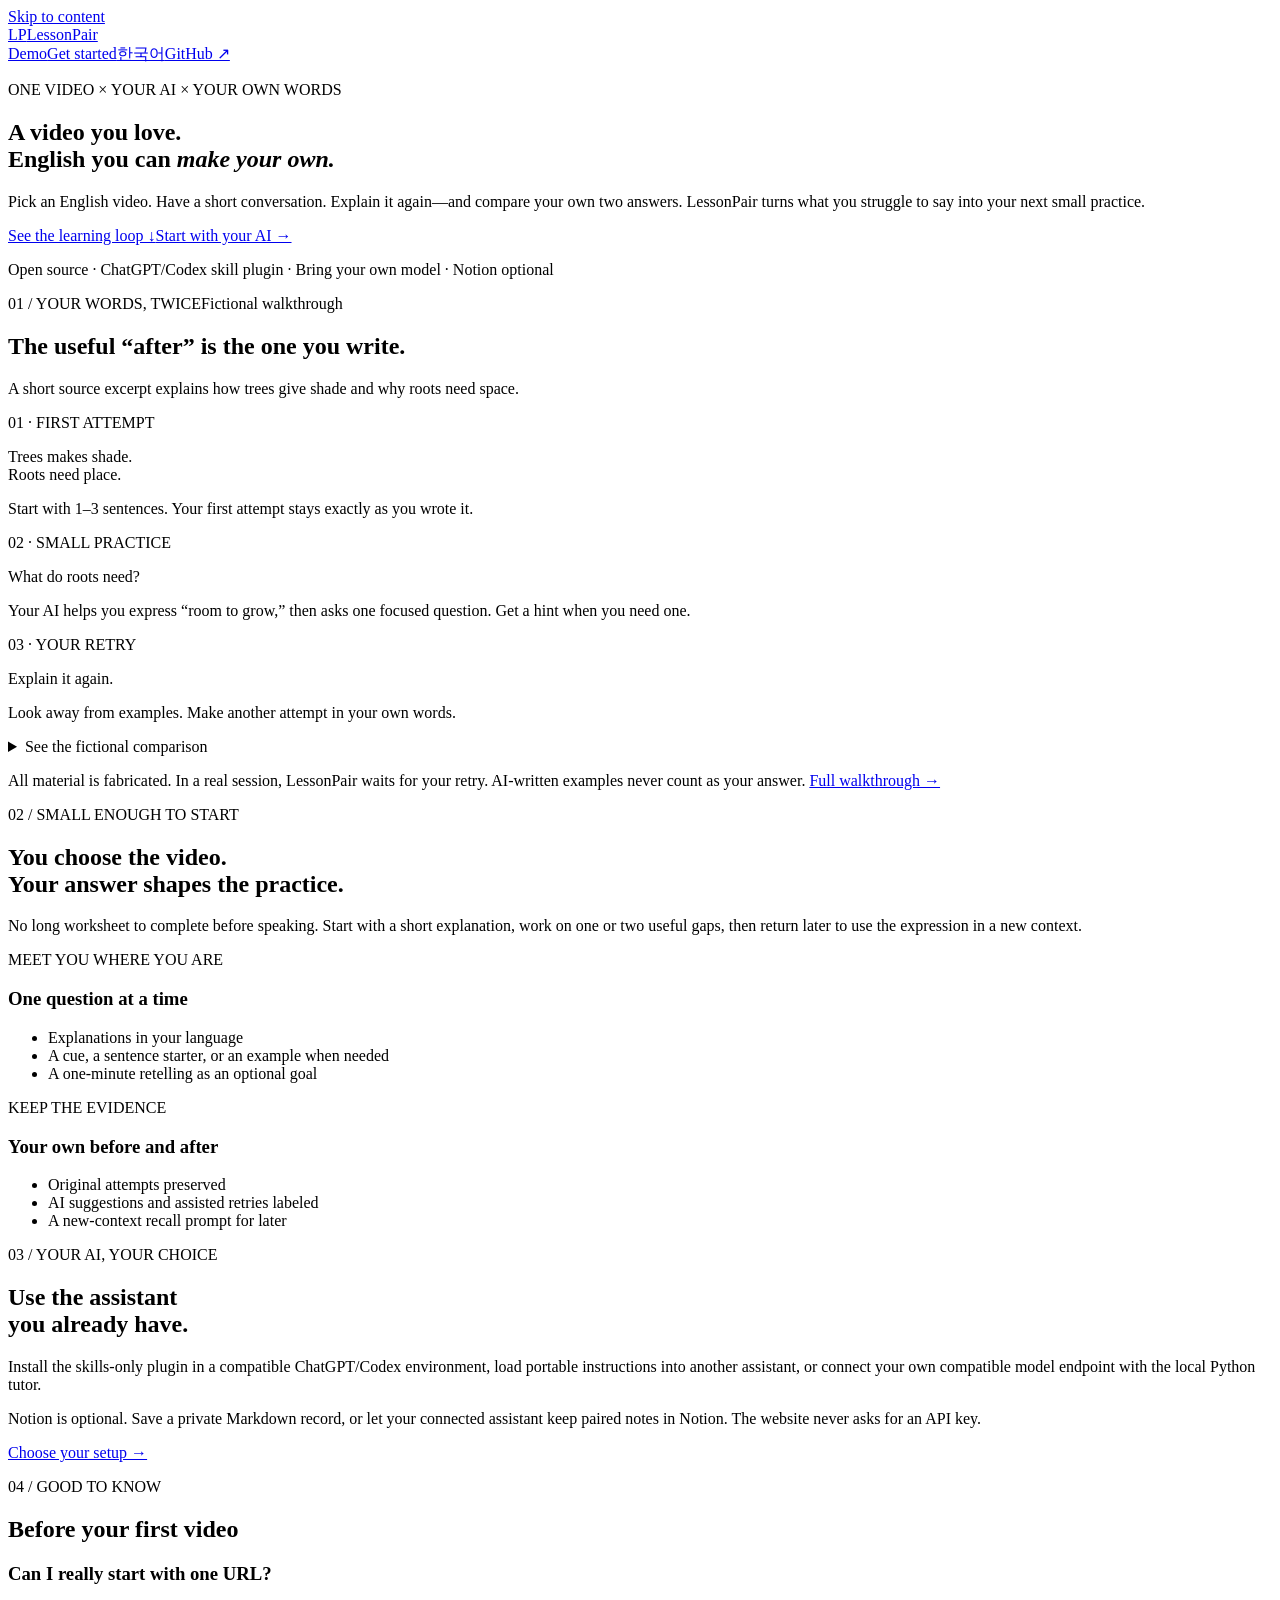
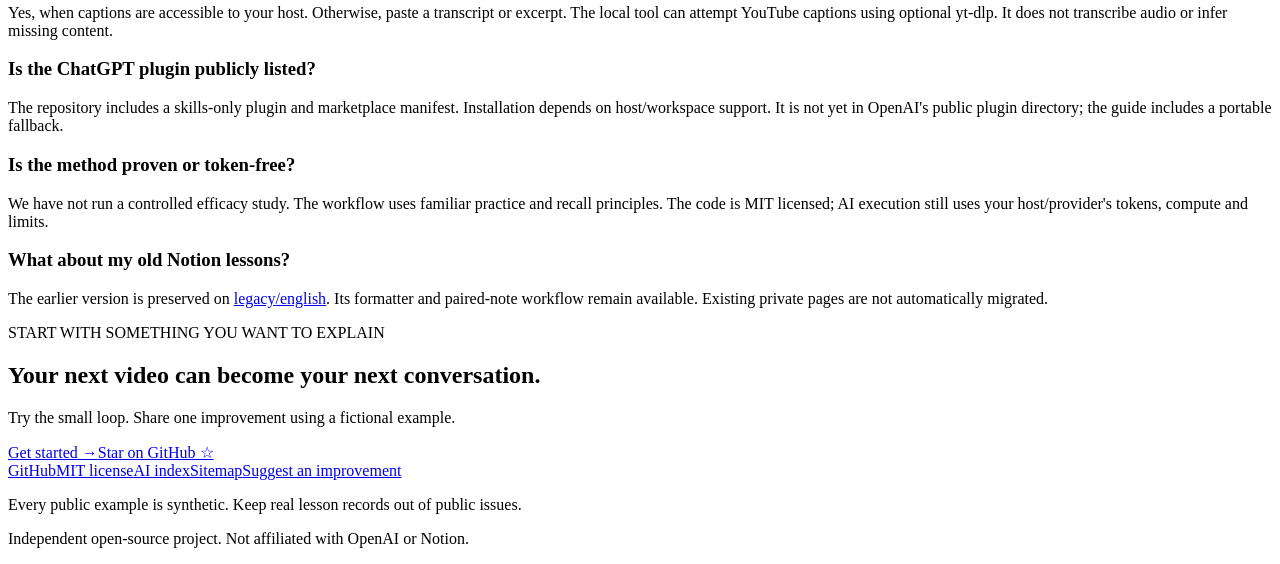
<file: docs/index.html>
<!doctype html>
<html lang="en">
<head>
<meta charset="utf-8">
<meta name="viewport" content="width=device-width, initial-scale=1">
<title>LessonPair — Learn English from Videos with Your Own AI</title>
<meta name="description" content="Turn one English video into guided practice and your own before-and-after answers. Open-source ChatGPT/Codex skill plugin, own-AI tutor, optional Notion.">
<meta name="robots" content="index,follow,max-image-preview:large">
<meta name="theme-color" content="#0b1120">
<link rel="canonical" href="https://sjskoko.github.io/lesson-pair/">
<link rel="alternate" hreflang="en" href="https://sjskoko.github.io/lesson-pair/">
<link rel="alternate" hreflang="ko" href="https://sjskoko.github.io/lesson-pair/ko/">
<link rel="alternate" hreflang="x-default" href="https://sjskoko.github.io/lesson-pair/">
<link rel="sitemap" type="application/xml" href="https://sjskoko.github.io/lesson-pair/sitemap.xml">
<link rel="alternate" type="text/plain" href="https://sjskoko.github.io/lesson-pair/llms.txt" title="AI documentation index">
<link rel="stylesheet" href="https://sjskoko.github.io/lesson-pair/style.css">
<link rel="icon" type="image/svg+xml" href="https://sjskoko.github.io/lesson-pair/favicon.svg">
<meta property="og:type" content="website">
<meta property="og:site_name" content="LessonPair">
<meta property="og:title" content="LessonPair — Learn English from Videos with Your Own AI">
<meta property="og:description" content="Turn one English video into guided practice and your own before-and-after answers. Open-source ChatGPT/Codex skill plugin, own-AI tutor, optional Notion.">
<meta property="og:url" content="https://sjskoko.github.io/lesson-pair/">
<meta property="og:locale" content="en_US">
<meta property="og:locale:alternate" content="ko_KR">
<meta property="og:image" content="https://sjskoko.github.io/lesson-pair/social-preview.png">
<meta property="og:image:width" content="1280">
<meta property="og:image:height" content="640">
<meta property="og:image:alt" content="LessonPair: one video, your first answer, your own retry">
<meta name="twitter:card" content="summary_large_image">
<meta name="twitter:title" content="LessonPair — Learn English from Videos with Your Own AI">
<meta name="twitter:description" content="Turn one English video into guided practice and your own before-and-after answers. Open-source ChatGPT/Codex skill plugin, own-AI tutor, optional Notion.">
<meta name="twitter:image" content="https://sjskoko.github.io/lesson-pair/social-preview.png">
<script type="application/ld+json">{"@context": "https://schema.org", "@graph": [{"@type": "WebPage", "@id": "https://sjskoko.github.io/lesson-pair/#page", "url": "https://sjskoko.github.io/lesson-pair/", "name": "LessonPair — Learn English from Videos with Your Own AI", "description": "Turn one English video into guided practice and your own before-and-after answers. Open-source ChatGPT/Codex skill plugin, own-AI tutor, optional Notion.", "inLanguage": "en", "about": {"@id": "https://sjskoko.github.io/lesson-pair/#software"}}, {"@type": "SoftwareSourceCode", "@id": "https://sjskoko.github.io/lesson-pair/#software", "name": "LessonPair", "description": "Open-source English video learning skill, ChatGPT/Codex plugin, and tutor for user-configured AI endpoints.", "url": "https://sjskoko.github.io/lesson-pair/", "codeRepository": "https://github.com/sjskoko/lesson-pair", "license": "https://github.com/sjskoko/lesson-pair/blob/main/LICENSE", "programmingLanguage": "Python", "runtimePlatform": "Python 3.10+", "inLanguage": ["en", "ko"], "keywords": ["English learning", "video learning", "ChatGPT plugin", "bring your own AI", "Agent Skills"], "image": "https://sjskoko.github.io/lesson-pair/social-preview.png"}]}</script>
</head>
<body>
<a class="skip" href="#main">Skip to content</a>
<header><a class="brand" href="https://sjskoko.github.io/lesson-pair/"><span class="mark" aria-hidden="true">LP</span>LessonPair</a><nav class="nav" aria-label="Main navigation"><a href="https://sjskoko.github.io/lesson-pair/#demo">Demo</a><a href="https://sjskoko.github.io/lesson-pair/guide/">Get started</a><a href="https://sjskoko.github.io/lesson-pair/ko/" lang="ko">한국어</a><a href="https://github.com/sjskoko/lesson-pair">GitHub ↗</a></nav></header>
<main id="main">
<section class="hero">
<p class="eyebrow">ONE VIDEO × YOUR AI × YOUR OWN WORDS</p>
<h1>A video you love.<br>English you can <em>make your own.</em></h1>
<p class="lede">Pick an English video. Have a short conversation. Explain it again—and compare your own two answers. LessonPair turns what you struggle to say into your next small practice.</p>
<div class="actions"><a class="button primary" href="#demo">See the learning loop ↓</a><a class="button" href="guide/">Start with your AI →</a></div>
<p class="fine">Open source · ChatGPT/Codex skill plugin · Bring your own model · Notion optional</p>
</section>
<section id="demo" class="demo panel" aria-labelledby="demo-title">
<div class="section-label"><span>01 / YOUR WORDS, TWICE</span><span class="tag">Fictional walkthrough</span></div>
<h2 id="demo-title">The useful “after” is the one you write.</h2>
<p>A short source excerpt explains how trees give shade and why roots need space.</p>
<div class="steps"><article><span class="step">01 · FIRST ATTEMPT</span><p class="sentence">Trees <span class="mistake">makes</span> shade.<br>Roots need place.</p><p>Start with 1–3 sentences. Your first attempt stays exactly as you wrote it.</p></article><article><span class="step">02 · SMALL PRACTICE</span><p class="sentence">What do roots need?</p><p>Your AI helps you express “room to grow,” then asks one focused question. Get a hint when you need one.</p></article><article><span class="step">03 · YOUR RETRY</span><p class="sentence">Explain it again.</p><p>Look away from examples. Make another attempt in your own words.</p><details><summary>See the fictional comparison</summary><p><strong>Fictional learner retry:</strong> Trees provide shade. Their roots need room to grow.</p><p>The two ideas are clearer in this sample. Independence is unverified. This is not a measured learning outcome.</p></details></article></div>
<p class="fine">All material is fabricated. In a real session, LessonPair waits for your retry. AI-written examples never count as your answer. <a href="https://github.com/sjskoko/lesson-pair/blob/main/examples/guided-demo.md">Full walkthrough →</a></p>
</section>
<section id="workflow"><p class="eyebrow">02 / SMALL ENOUGH TO START</p><h2>You choose the video.<br>Your answer shapes the practice.</h2><p class="intro">No long worksheet to complete before speaking. Start with a short explanation, work on one or two useful gaps, then return later to use the expression in a new context.</p>
<div class="pair"><article class="panel"><span class="step">MEET YOU WHERE YOU ARE</span><h3>One question at a time</h3><ul><li>Explanations in your language</li><li>A cue, a sentence starter, or an example when needed</li><li>A one-minute retelling as an optional goal</li></ul></article><article class="panel"><span class="step">KEEP THE EVIDENCE</span><h3>Your own before and after</h3><ul><li>Original attempts preserved</li><li>AI suggestions and assisted retries labeled</li><li>A new-context recall prompt for later</li></ul></article></div></section>
<section class="split"><div><p class="eyebrow">03 / YOUR AI, YOUR CHOICE</p><h2>Use the assistant<br>you already have.</h2></div><div><p>Install the skills-only plugin in a compatible ChatGPT/Codex environment, load portable instructions into another assistant, or connect your own compatible model endpoint with the local Python tutor.</p><p>Notion is optional. Save a private Markdown record, or let your connected assistant keep paired notes in Notion. The website never asks for an API key.</p><a href="guide/#install">Choose your setup →</a></div></section>
<section id="faq"><p class="eyebrow">04 / GOOD TO KNOW</p><h2>Before your first video</h2><div class="faq"><article><h3>Can I really start with one URL?</h3><p>Yes, when captions are accessible to your host. Otherwise, paste a transcript or excerpt. The local tool can attempt YouTube captions using optional yt-dlp. It does not transcribe audio or infer missing content.</p></article><article><h3>Is the ChatGPT plugin publicly listed?</h3><p>The repository includes a skills-only plugin and marketplace manifest. Installation depends on host/workspace support. It is not yet in OpenAI's public plugin directory; the guide includes a portable fallback.</p></article><article><h3>Is the method proven or token-free?</h3><p>We have not run a controlled efficacy study. The workflow uses familiar practice and recall principles. The code is MIT licensed; AI execution still uses your host/provider's tokens, compute and limits.</p></article><article><h3>What about my old Notion lessons?</h3><p>The earlier version is preserved on <a href="https://github.com/sjskoko/lesson-pair/tree/legacy/english">legacy/english</a>. Its formatter and paired-note workflow remain available. Existing private pages are not automatically migrated.</p></article></div></section>
<section class="closing panel"><p class="eyebrow">START WITH SOMETHING YOU WANT TO EXPLAIN</p><h2>Your next video can become your next conversation.</h2><p>Try the small loop. Share one improvement using a fictional example.</p><div class="actions"><a class="button primary" href="guide/">Get started →</a><a class="button" href="https://github.com/sjskoko/lesson-pair">Star on GitHub ☆</a></div></section>
</main>
<footer><div class="footer-links"><a href="https://github.com/sjskoko/lesson-pair">GitHub</a><a href="https://github.com/sjskoko/lesson-pair/blob/main/LICENSE">MIT license</a><a href="https://sjskoko.github.io/lesson-pair/llms.txt">AI index</a><a href="https://sjskoko.github.io/lesson-pair/sitemap.xml">Sitemap</a><a href="https://github.com/sjskoko/lesson-pair/issues/new?template=feature_request.yml">Suggest an improvement</a></div><p>Every public example is synthetic. Keep real lesson records out of public issues.</p><p>Independent open-source project. Not affiliated with OpenAI or Notion.</p></footer>
</body>
</html>
</file>
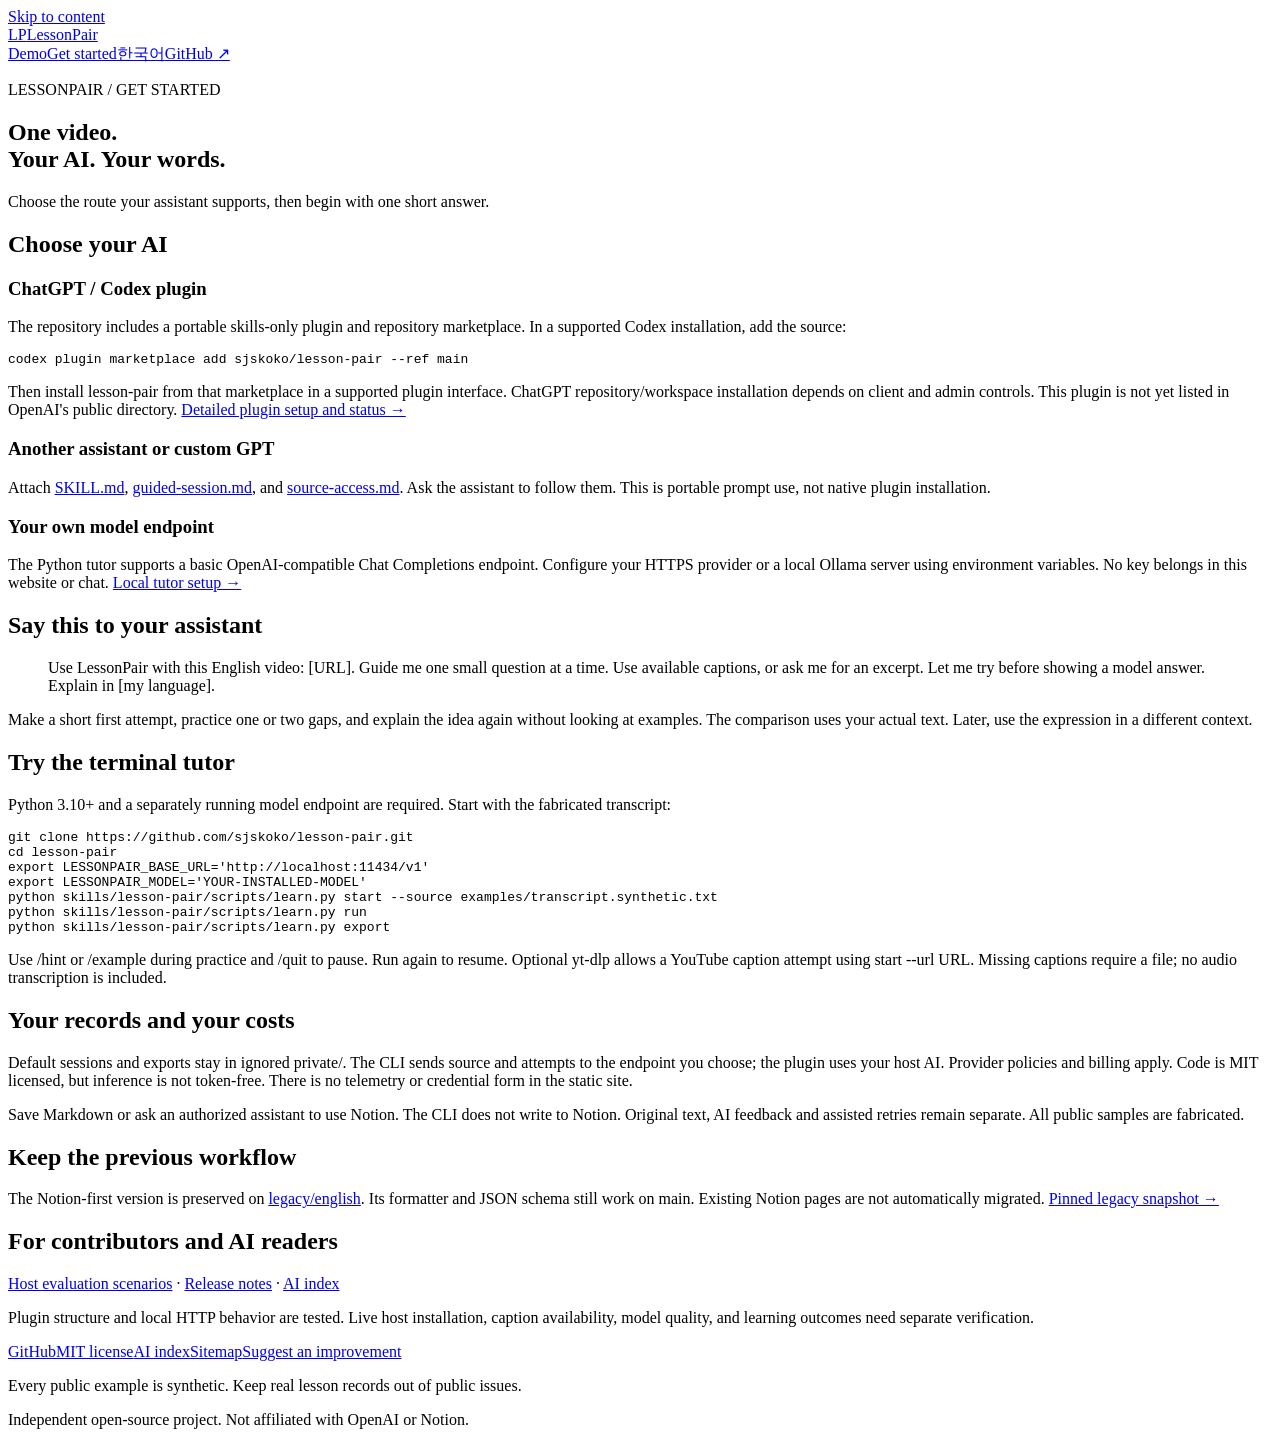
<file: docs/guide/index.html>
<!doctype html>
<html lang="en">
<head>
<meta charset="utf-8">
<meta name="viewport" content="width=device-width, initial-scale=1">
<title>Get Started — LessonPair Plugin and Bring Your Own AI</title>
<meta name="description" content="Install the LessonPair skill plugin, load portable learning instructions, or connect your own compatible AI model. Video captions, private records, and legacy guide.">
<meta name="robots" content="index,follow,max-image-preview:large">
<meta name="theme-color" content="#0b1120">
<link rel="canonical" href="https://sjskoko.github.io/lesson-pair/guide/">
<link rel="alternate" hreflang="en" href="https://sjskoko.github.io/lesson-pair/guide/">
<link rel="alternate" hreflang="ko" href="https://sjskoko.github.io/lesson-pair/ko/guide/">
<link rel="alternate" hreflang="x-default" href="https://sjskoko.github.io/lesson-pair/guide/">
<link rel="sitemap" type="application/xml" href="https://sjskoko.github.io/lesson-pair/sitemap.xml">
<link rel="alternate" type="text/plain" href="https://sjskoko.github.io/lesson-pair/llms.txt" title="AI documentation index">
<link rel="stylesheet" href="https://sjskoko.github.io/lesson-pair/style.css">
<link rel="icon" type="image/svg+xml" href="https://sjskoko.github.io/lesson-pair/favicon.svg">
<meta property="og:type" content="website">
<meta property="og:site_name" content="LessonPair">
<meta property="og:title" content="Get Started — LessonPair Plugin and Bring Your Own AI">
<meta property="og:description" content="Install the LessonPair skill plugin, load portable learning instructions, or connect your own compatible AI model. Video captions, private records, and legacy guide.">
<meta property="og:url" content="https://sjskoko.github.io/lesson-pair/guide/">
<meta property="og:locale" content="en_US">
<meta property="og:locale:alternate" content="ko_KR">
<meta property="og:image" content="https://sjskoko.github.io/lesson-pair/social-preview.png">
<meta property="og:image:width" content="1280">
<meta property="og:image:height" content="640">
<meta property="og:image:alt" content="LessonPair: one video, your first answer, your own retry">
<meta name="twitter:card" content="summary_large_image">
<meta name="twitter:title" content="Get Started — LessonPair Plugin and Bring Your Own AI">
<meta name="twitter:description" content="Install the LessonPair skill plugin, load portable learning instructions, or connect your own compatible AI model. Video captions, private records, and legacy guide.">
<meta name="twitter:image" content="https://sjskoko.github.io/lesson-pair/social-preview.png">
<script type="application/ld+json">{"@context": "https://schema.org", "@graph": [{"@type": "WebPage", "@id": "https://sjskoko.github.io/lesson-pair/guide/#page", "url": "https://sjskoko.github.io/lesson-pair/guide/", "name": "Get Started — LessonPair Plugin and Bring Your Own AI", "description": "Install the LessonPair skill plugin, load portable learning instructions, or connect your own compatible AI model. Video captions, private records, and legacy guide.", "inLanguage": "en", "about": {"@id": "https://sjskoko.github.io/lesson-pair/#software"}}, {"@type": "SoftwareSourceCode", "@id": "https://sjskoko.github.io/lesson-pair/#software", "name": "LessonPair", "description": "Open-source English video learning skill, ChatGPT/Codex plugin, and tutor for user-configured AI endpoints.", "url": "https://sjskoko.github.io/lesson-pair/", "codeRepository": "https://github.com/sjskoko/lesson-pair", "license": "https://github.com/sjskoko/lesson-pair/blob/main/LICENSE", "programmingLanguage": "Python", "runtimePlatform": "Python 3.10+", "inLanguage": ["en", "ko"], "keywords": ["English learning", "video learning", "ChatGPT plugin", "bring your own AI", "Agent Skills"], "image": "https://sjskoko.github.io/lesson-pair/social-preview.png"}]}</script>
</head>
<body>
<a class="skip" href="#main">Skip to content</a>
<header><a class="brand" href="https://sjskoko.github.io/lesson-pair/"><span class="mark" aria-hidden="true">LP</span>LessonPair</a><nav class="nav" aria-label="Main navigation"><a href="https://sjskoko.github.io/lesson-pair/#demo">Demo</a><a href="https://sjskoko.github.io/lesson-pair/guide/">Get started</a><a href="https://sjskoko.github.io/lesson-pair/ko/guide/" lang="ko">한국어</a><a href="https://github.com/sjskoko/lesson-pair">GitHub ↗</a></nav></header>
<main id="main" class="guide-main">
<section class="guide-hero"><p class="eyebrow">LESSONPAIR / GET STARTED</p><h1>One video.<br>Your AI. Your words.</h1><p class="lede">Choose the route your assistant supports, then begin with one short answer.</p></section>
<section id="install"><h2>Choose your AI</h2><div class="faq"><article><h3>ChatGPT / Codex plugin</h3><p>The repository includes a portable skills-only plugin and repository marketplace. In a supported Codex installation, add the source:</p><pre><code>codex plugin marketplace add sjskoko/lesson-pair --ref main</code></pre><p>Then install lesson-pair from that marketplace in a supported plugin interface. ChatGPT repository/workspace installation depends on client and admin controls. This plugin is not yet listed in OpenAI's public directory. <a href="https://github.com/sjskoko/lesson-pair/blob/main/docs/plugin.md">Detailed plugin setup and status →</a></p></article><article><h3>Another assistant or custom GPT</h3><p>Attach <a href="https://github.com/sjskoko/lesson-pair/blob/main/skills/lesson-pair/SKILL.md">SKILL.md</a>, <a href="https://github.com/sjskoko/lesson-pair/blob/main/skills/lesson-pair/references/guided-session.md">guided-session.md</a>, and <a href="https://github.com/sjskoko/lesson-pair/blob/main/skills/lesson-pair/references/source-access.md">source-access.md</a>. Ask the assistant to follow them. This is portable prompt use, not native plugin installation.</p></article><article><h3>Your own model endpoint</h3><p>The Python tutor supports a basic OpenAI-compatible Chat Completions endpoint. Configure your HTTPS provider or a local Ollama server using environment variables. No key belongs in this website or chat. <a href="https://github.com/sjskoko/lesson-pair/blob/main/skills/lesson-pair/references/own-ai.md">Local tutor setup →</a></p></article></div></section>
<section id="start"><h2>Say this to your assistant</h2><blockquote>Use LessonPair with this English video: [URL]. Guide me one small question at a time. Use available captions, or ask me for an excerpt. Let me try before showing a model answer. Explain in [my language].</blockquote><p>Make a short first attempt, practice one or two gaps, and explain the idea again without looking at examples. The comparison uses your actual text. Later, use the expression in a different context.</p></section>
<section id="local"><h2>Try the terminal tutor</h2><p>Python 3.10+ and a separately running model endpoint are required. Start with the fabricated transcript:</p><pre><code>git clone https://github.com/sjskoko/lesson-pair.git
cd lesson-pair
export LESSONPAIR_BASE_URL='http://localhost:11434/v1'
export LESSONPAIR_MODEL='YOUR-INSTALLED-MODEL'
python skills/lesson-pair/scripts/learn.py start --source examples/transcript.synthetic.txt
python skills/lesson-pair/scripts/learn.py run
python skills/lesson-pair/scripts/learn.py export</code></pre><p>Use /hint or /example during practice and /quit to pause. Run again to resume. Optional yt-dlp allows a YouTube caption attempt using start --url URL. Missing captions require a file; no audio transcription is included.</p></section>
<section id="privacy"><h2>Your records and your costs</h2><p>Default sessions and exports stay in ignored private/. The CLI sends source and attempts to the endpoint you choose; the plugin uses your host AI. Provider policies and billing apply. Code is MIT licensed, but inference is not token-free. There is no telemetry or credential form in the static site.</p><p>Save Markdown or ask an authorized assistant to use Notion. The CLI does not write to Notion. Original text, AI feedback and assisted retries remain separate. All public samples are fabricated.</p></section>
<section id="legacy"><h2>Keep the previous workflow</h2><p>The Notion-first version is preserved on <a href="https://github.com/sjskoko/lesson-pair/tree/legacy/english">legacy/english</a>. Its formatter and JSON schema still work on main. Existing Notion pages are not automatically migrated. <a href="https://github.com/sjskoko/lesson-pair/blob/main/docs/legacy.md">Pinned legacy snapshot →</a></p></section>
<section><h2>For contributors and AI readers</h2><p><a href="https://github.com/sjskoko/lesson-pair/blob/main/docs/plugin-evaluation.md">Host evaluation scenarios</a> · <a href="https://github.com/sjskoko/lesson-pair/blob/main/CHANGELOG.md">Release notes</a> · <a href="https://sjskoko.github.io/lesson-pair/llms.txt">AI index</a></p><p>Plugin structure and local HTTP behavior are tested. Live host installation, caption availability, model quality, and learning outcomes need separate verification.</p></section>
</main>
<footer><div class="footer-links"><a href="https://github.com/sjskoko/lesson-pair">GitHub</a><a href="https://github.com/sjskoko/lesson-pair/blob/main/LICENSE">MIT license</a><a href="https://sjskoko.github.io/lesson-pair/llms.txt">AI index</a><a href="https://sjskoko.github.io/lesson-pair/sitemap.xml">Sitemap</a><a href="https://github.com/sjskoko/lesson-pair/issues/new?template=feature_request.yml">Suggest an improvement</a></div><p>Every public example is synthetic. Keep real lesson records out of public issues.</p><p>Independent open-source project. Not affiliated with OpenAI or Notion.</p></footer>
</body>
</html>
</file>
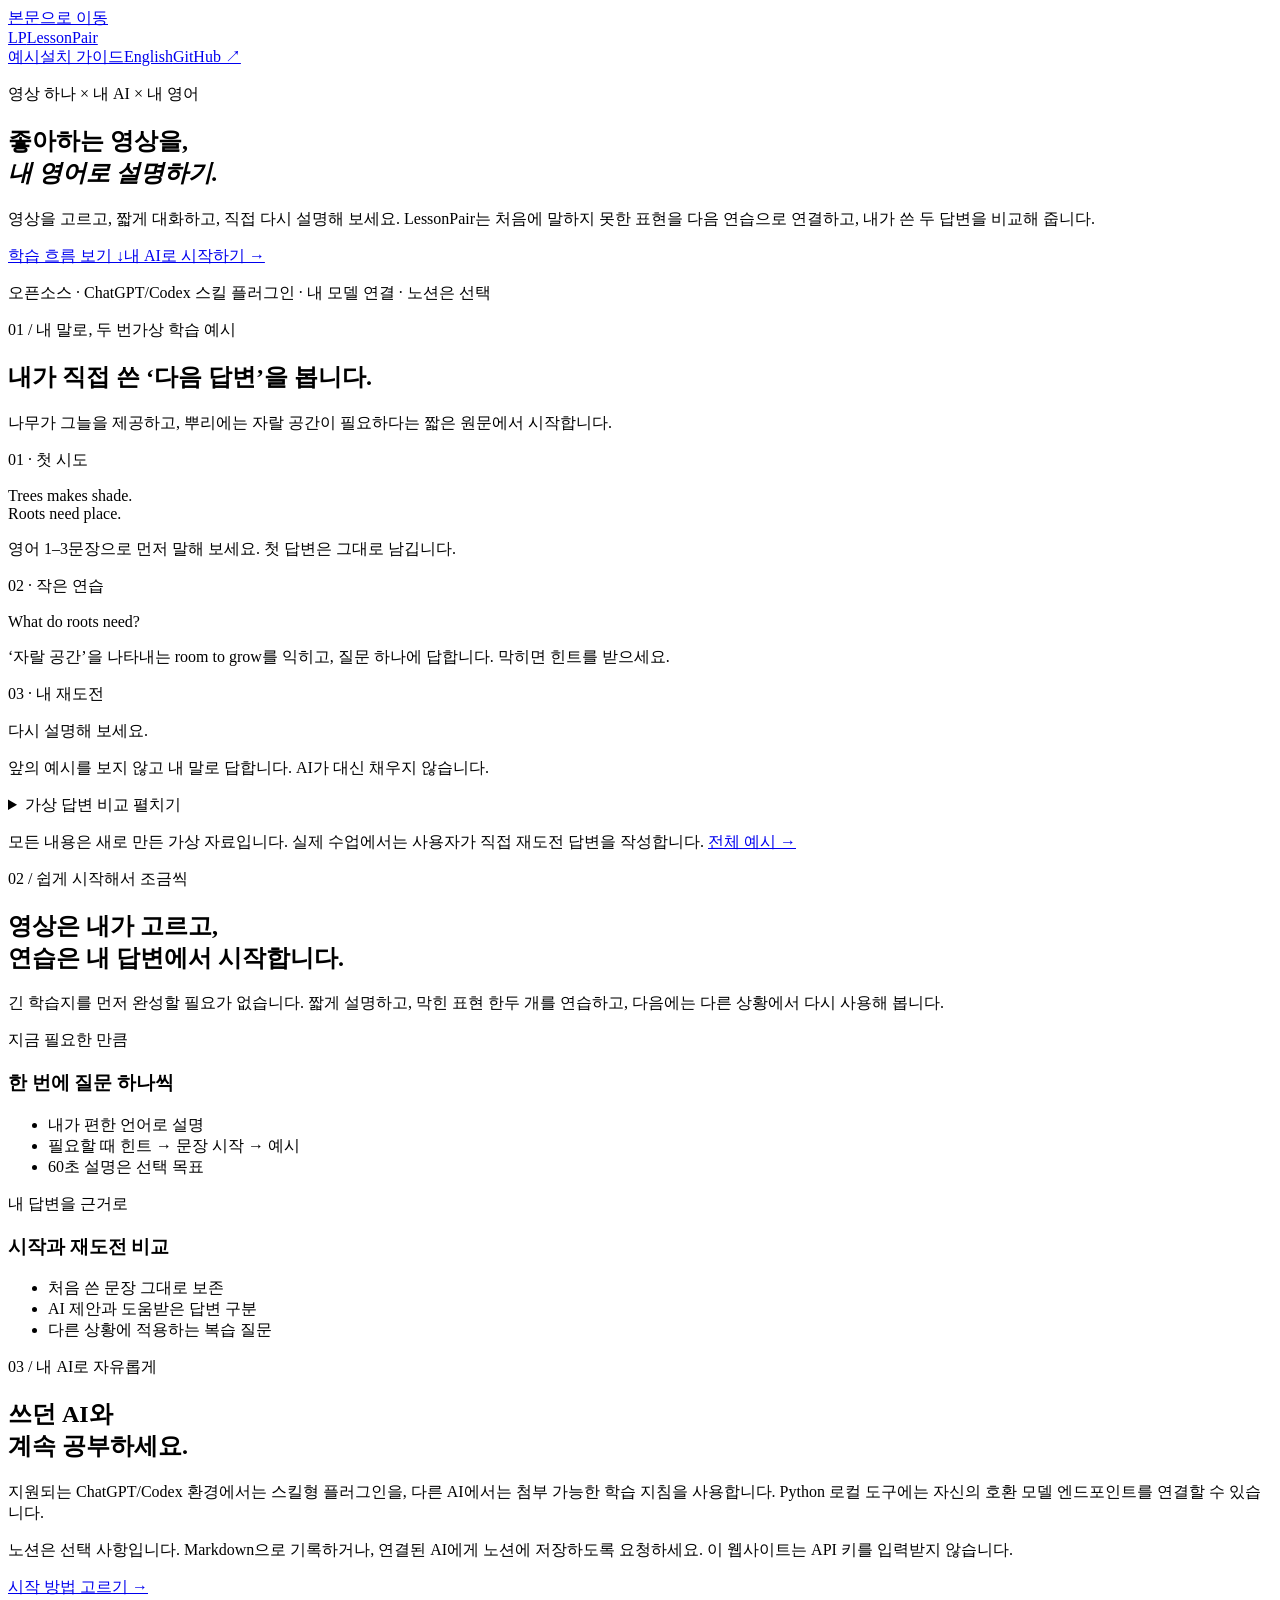
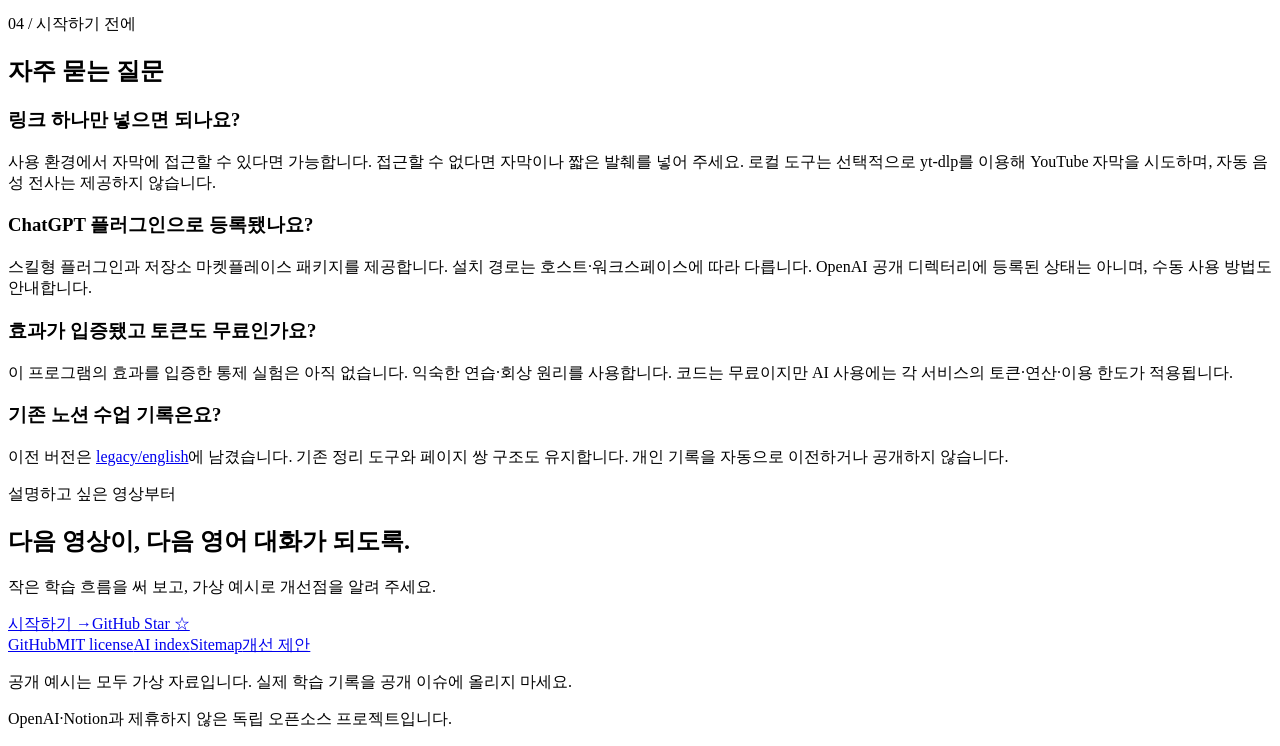
<file: docs/ko/index.html>
<!doctype html>
<html lang="ko">
<head>
<meta charset="utf-8">
<meta name="viewport" content="width=device-width, initial-scale=1">
<title>LessonPair — 좋아하는 영상을 내 영어로, AI 영어 학습</title>
<meta name="description" content="영어 영상 하나로 짧게 대화하고 직접 다시 설명하세요. 내 답변을 비교하는 학습 스킬, ChatGPT/Codex 플러그인과 내 AI 연결 도구를 제공합니다.">
<meta name="robots" content="index,follow,max-image-preview:large">
<meta name="theme-color" content="#0b1120">
<link rel="canonical" href="https://sjskoko.github.io/lesson-pair/ko/">
<link rel="alternate" hreflang="en" href="https://sjskoko.github.io/lesson-pair/">
<link rel="alternate" hreflang="ko" href="https://sjskoko.github.io/lesson-pair/ko/">
<link rel="alternate" hreflang="x-default" href="https://sjskoko.github.io/lesson-pair/">
<link rel="sitemap" type="application/xml" href="https://sjskoko.github.io/lesson-pair/sitemap.xml">
<link rel="alternate" type="text/plain" href="https://sjskoko.github.io/lesson-pair/llms.txt" title="AI documentation index">
<link rel="stylesheet" href="https://sjskoko.github.io/lesson-pair/style.css">
<link rel="icon" type="image/svg+xml" href="https://sjskoko.github.io/lesson-pair/favicon.svg">
<meta property="og:type" content="website">
<meta property="og:site_name" content="LessonPair">
<meta property="og:title" content="LessonPair — 좋아하는 영상을 내 영어로, AI 영어 학습">
<meta property="og:description" content="영어 영상 하나로 짧게 대화하고 직접 다시 설명하세요. 내 답변을 비교하는 학습 스킬, ChatGPT/Codex 플러그인과 내 AI 연결 도구를 제공합니다.">
<meta property="og:url" content="https://sjskoko.github.io/lesson-pair/ko/">
<meta property="og:locale" content="ko_KR">
<meta property="og:locale:alternate" content="en_US">
<meta property="og:image" content="https://sjskoko.github.io/lesson-pair/social-preview.png">
<meta property="og:image:width" content="1280">
<meta property="og:image:height" content="640">
<meta property="og:image:alt" content="LessonPair: one video, your first answer, your own retry">
<meta name="twitter:card" content="summary_large_image">
<meta name="twitter:title" content="LessonPair — 좋아하는 영상을 내 영어로, AI 영어 학습">
<meta name="twitter:description" content="영어 영상 하나로 짧게 대화하고 직접 다시 설명하세요. 내 답변을 비교하는 학습 스킬, ChatGPT/Codex 플러그인과 내 AI 연결 도구를 제공합니다.">
<meta name="twitter:image" content="https://sjskoko.github.io/lesson-pair/social-preview.png">
<script type="application/ld+json">{"@context": "https://schema.org", "@graph": [{"@type": "WebPage", "@id": "https://sjskoko.github.io/lesson-pair/ko/#page", "url": "https://sjskoko.github.io/lesson-pair/ko/", "name": "LessonPair — 좋아하는 영상을 내 영어로, AI 영어 학습", "description": "영어 영상 하나로 짧게 대화하고 직접 다시 설명하세요. 내 답변을 비교하는 학습 스킬, ChatGPT/Codex 플러그인과 내 AI 연결 도구를 제공합니다.", "inLanguage": "ko", "about": {"@id": "https://sjskoko.github.io/lesson-pair/#software"}}, {"@type": "SoftwareSourceCode", "@id": "https://sjskoko.github.io/lesson-pair/#software", "name": "LessonPair", "description": "Open-source English video learning skill, ChatGPT/Codex plugin, and tutor for user-configured AI endpoints.", "url": "https://sjskoko.github.io/lesson-pair/", "codeRepository": "https://github.com/sjskoko/lesson-pair", "license": "https://github.com/sjskoko/lesson-pair/blob/main/LICENSE", "programmingLanguage": "Python", "runtimePlatform": "Python 3.10+", "inLanguage": ["en", "ko"], "keywords": ["English learning", "video learning", "ChatGPT plugin", "bring your own AI", "Agent Skills"], "image": "https://sjskoko.github.io/lesson-pair/social-preview.png"}]}</script>
</head>
<body>
<a class="skip" href="#main">본문으로 이동</a>
<header><a class="brand" href="https://sjskoko.github.io/lesson-pair/ko/"><span class="mark" aria-hidden="true">LP</span>LessonPair</a><nav class="nav" aria-label="주 메뉴"><a href="https://sjskoko.github.io/lesson-pair/ko/#demo">예시</a><a href="https://sjskoko.github.io/lesson-pair/ko/guide/">설치 가이드</a><a href="https://sjskoko.github.io/lesson-pair/" lang="en">English</a><a href="https://github.com/sjskoko/lesson-pair">GitHub ↗</a></nav></header>
<main id="main">
<section class="hero">
<p class="eyebrow">영상 하나 × 내 AI × 내 영어</p>
<h1>좋아하는 영상을,<br><em>내 영어로 설명하기.</em></h1>
<p class="lede">영상을 고르고, 짧게 대화하고, 직접 다시 설명해 보세요. LessonPair는 처음에 말하지 못한 표현을 다음 연습으로 연결하고, 내가 쓴 두 답변을 비교해 줍니다.</p>
<div class="actions"><a class="button primary" href="#demo">학습 흐름 보기 ↓</a><a class="button" href="guide/">내 AI로 시작하기 →</a></div>
<p class="fine">오픈소스 · ChatGPT/Codex 스킬 플러그인 · 내 모델 연결 · 노션은 선택</p>
</section>
<section id="demo" class="demo panel" aria-labelledby="demo-title">
<div class="section-label"><span>01 / 내 말로, 두 번</span><span class="tag">가상 학습 예시</span></div>
<h2 id="demo-title">내가 직접 쓴 ‘다음 답변’을 봅니다.</h2>
<p>나무가 그늘을 제공하고, 뿌리에는 자랄 공간이 필요하다는 짧은 원문에서 시작합니다.</p>
<div class="steps"><article><span class="step">01 · 첫 시도</span><p class="sentence">Trees <span class="mistake">makes</span> shade.<br>Roots need place.</p><p>영어 1–3문장으로 먼저 말해 보세요. 첫 답변은 그대로 남깁니다.</p></article><article><span class="step">02 · 작은 연습</span><p class="sentence">What do roots need?</p><p>‘자랄 공간’을 나타내는 room to grow를 익히고, 질문 하나에 답합니다. 막히면 힌트를 받으세요.</p></article><article><span class="step">03 · 내 재도전</span><p class="sentence">다시 설명해 보세요.</p><p>앞의 예시를 보지 않고 내 말로 답합니다. AI가 대신 채우지 않습니다.</p><details><summary>가상 답변 비교 펼치기</summary><p><strong>가상 학습자 재도전:</strong> Trees provide shade. Their roots need room to grow.</p><p>이 예시에서는 두 핵심을 더 명확히 표현했습니다. 독립 작성 여부는 확인되지 않았으며, 학습 효과를 측정한 결과는 아닙니다.</p></details></article></div>
<p class="fine">모든 내용은 새로 만든 가상 자료입니다. 실제 수업에서는 사용자가 직접 재도전 답변을 작성합니다. <a href="https://github.com/sjskoko/lesson-pair/blob/main/examples/guided-demo.md">전체 예시 →</a></p>
</section>
<section id="workflow"><p class="eyebrow">02 / 쉽게 시작해서 조금씩</p><h2>영상은 내가 고르고,<br>연습은 내 답변에서 시작합니다.</h2><p class="intro">긴 학습지를 먼저 완성할 필요가 없습니다. 짧게 설명하고, 막힌 표현 한두 개를 연습하고, 다음에는 다른 상황에서 다시 사용해 봅니다.</p><div class="pair"><article class="panel"><span class="step">지금 필요한 만큼</span><h3>한 번에 질문 하나씩</h3><ul><li>내가 편한 언어로 설명</li><li>필요할 때 힌트 → 문장 시작 → 예시</li><li>60초 설명은 선택 목표</li></ul></article><article class="panel"><span class="step">내 답변을 근거로</span><h3>시작과 재도전 비교</h3><ul><li>처음 쓴 문장 그대로 보존</li><li>AI 제안과 도움받은 답변 구분</li><li>다른 상황에 적용하는 복습 질문</li></ul></article></div></section>
<section class="split"><div><p class="eyebrow">03 / 내 AI로 자유롭게</p><h2>쓰던 AI와<br>계속 공부하세요.</h2></div><div><p>지원되는 ChatGPT/Codex 환경에서는 스킬형 플러그인을, 다른 AI에서는 첨부 가능한 학습 지침을 사용합니다. Python 로컬 도구에는 자신의 호환 모델 엔드포인트를 연결할 수 있습니다.</p><p>노션은 선택 사항입니다. Markdown으로 기록하거나, 연결된 AI에게 노션에 저장하도록 요청하세요. 이 웹사이트는 API 키를 입력받지 않습니다.</p><a href="guide/#install">시작 방법 고르기 →</a></div></section>
<section id="faq"><p class="eyebrow">04 / 시작하기 전에</p><h2>자주 묻는 질문</h2><div class="faq"><article><h3>링크 하나만 넣으면 되나요?</h3><p>사용 환경에서 자막에 접근할 수 있다면 가능합니다. 접근할 수 없다면 자막이나 짧은 발췌를 넣어 주세요. 로컬 도구는 선택적으로 yt-dlp를 이용해 YouTube 자막을 시도하며, 자동 음성 전사는 제공하지 않습니다.</p></article><article><h3>ChatGPT 플러그인으로 등록됐나요?</h3><p>스킬형 플러그인과 저장소 마켓플레이스 패키지를 제공합니다. 설치 경로는 호스트·워크스페이스에 따라 다릅니다. OpenAI 공개 디렉터리에 등록된 상태는 아니며, 수동 사용 방법도 안내합니다.</p></article><article><h3>효과가 입증됐고 토큰도 무료인가요?</h3><p>이 프로그램의 효과를 입증한 통제 실험은 아직 없습니다. 익숙한 연습·회상 원리를 사용합니다. 코드는 무료이지만 AI 사용에는 각 서비스의 토큰·연산·이용 한도가 적용됩니다.</p></article><article><h3>기존 노션 수업 기록은요?</h3><p>이전 버전은 <a href="https://github.com/sjskoko/lesson-pair/tree/legacy/english">legacy/english</a>에 남겼습니다. 기존 정리 도구와 페이지 쌍 구조도 유지합니다. 개인 기록을 자동으로 이전하거나 공개하지 않습니다.</p></article></div></section>
<section class="closing panel"><p class="eyebrow">설명하고 싶은 영상부터</p><h2>다음 영상이, 다음 영어 대화가 되도록.</h2><p>작은 학습 흐름을 써 보고, 가상 예시로 개선점을 알려 주세요.</p><div class="actions"><a class="button primary" href="guide/">시작하기 →</a><a class="button" href="https://github.com/sjskoko/lesson-pair">GitHub Star ☆</a></div></section>
</main>
<footer><div class="footer-links"><a href="https://github.com/sjskoko/lesson-pair">GitHub</a><a href="https://github.com/sjskoko/lesson-pair/blob/main/LICENSE">MIT license</a><a href="https://sjskoko.github.io/lesson-pair/llms.txt">AI index</a><a href="https://sjskoko.github.io/lesson-pair/sitemap.xml">Sitemap</a><a href="https://github.com/sjskoko/lesson-pair/issues/new?template=feature_request.yml">개선 제안</a></div><p>공개 예시는 모두 가상 자료입니다. 실제 학습 기록을 공개 이슈에 올리지 마세요.</p><p>OpenAI·Notion과 제휴하지 않은 독립 오픈소스 프로젝트입니다.</p></footer>
</body>
</html>
</file>
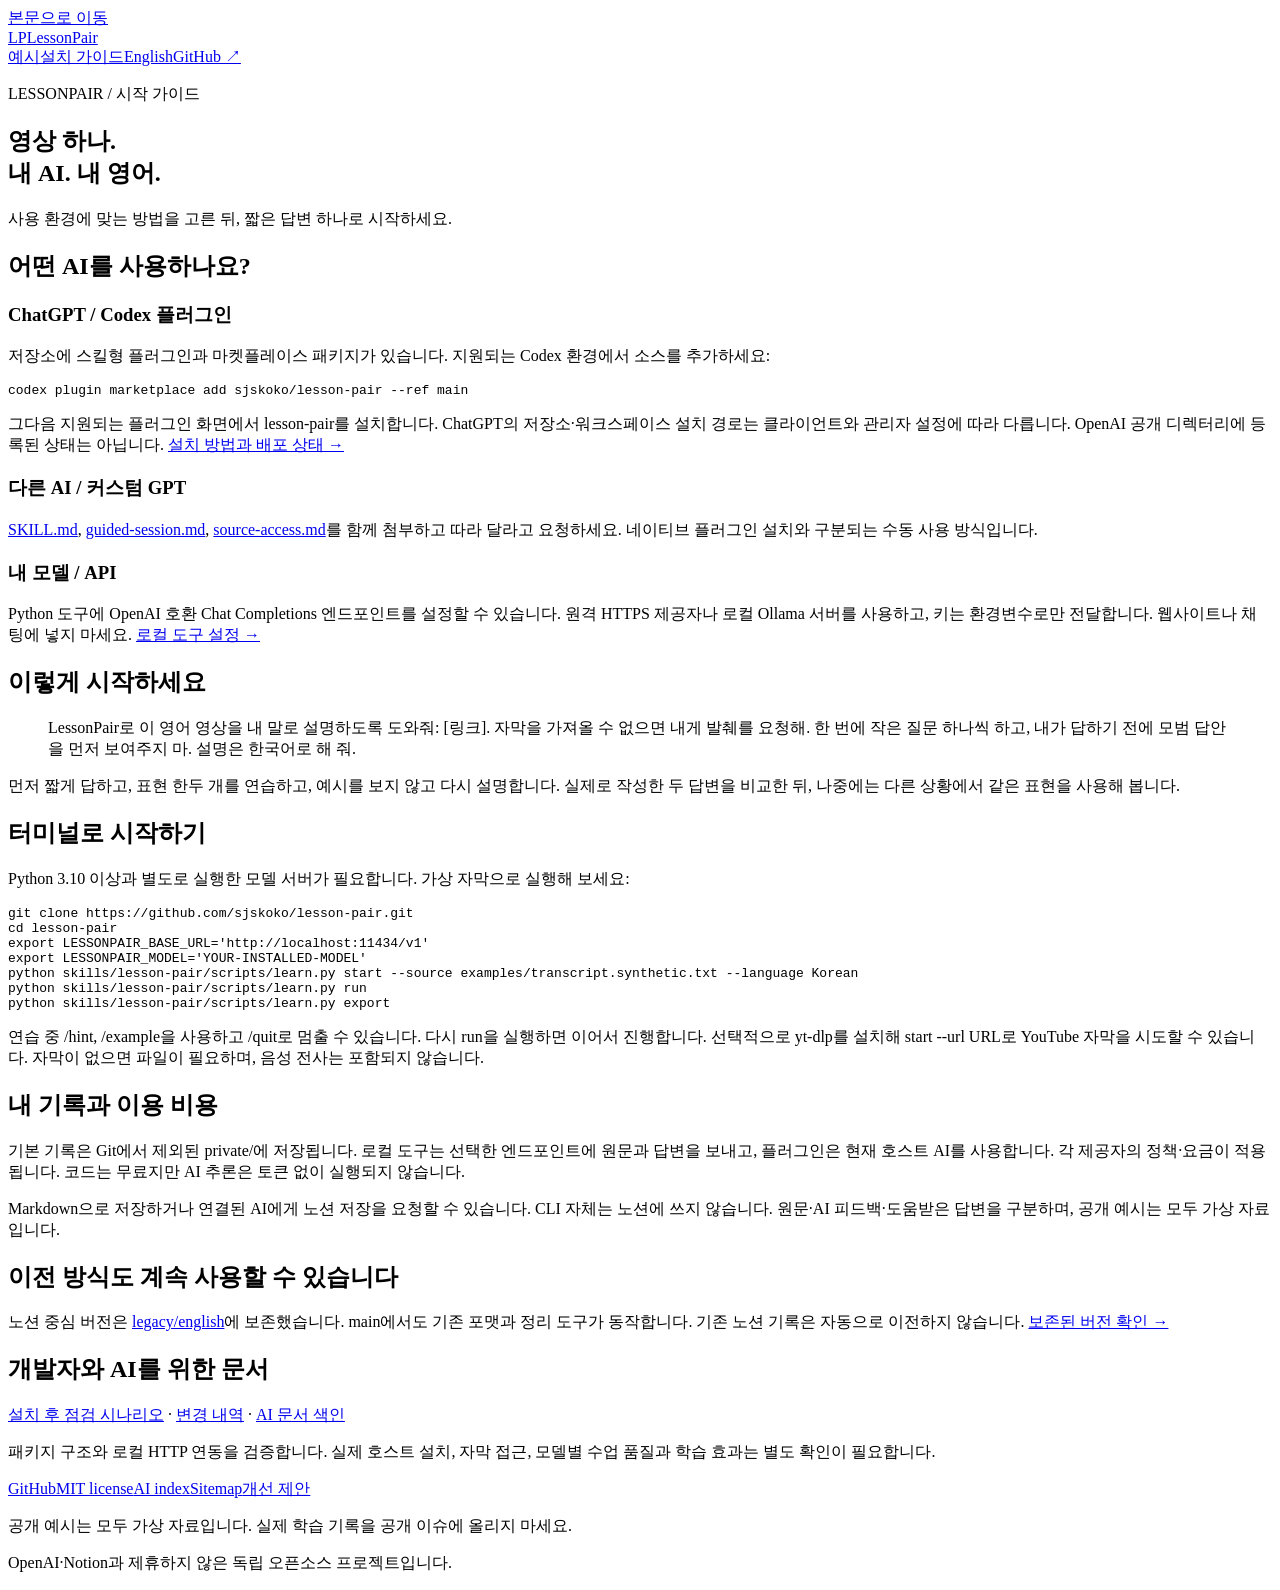
<file: docs/ko/guide/index.html>
<!doctype html>
<html lang="ko">
<head>
<meta charset="utf-8">
<meta name="viewport" content="width=device-width, initial-scale=1">
<title>LessonPair 시작 가이드 — ChatGPT 플러그인·내 AI 연결</title>
<meta name="description" content="LessonPair 스킬형 플러그인 설치, 다른 AI에서 사용하기, 로컬 모델 연결과 영상 자막 입력 방법을 안내합니다. 노션 기록은 선택 사항입니다.">
<meta name="robots" content="index,follow,max-image-preview:large">
<meta name="theme-color" content="#0b1120">
<link rel="canonical" href="https://sjskoko.github.io/lesson-pair/ko/guide/">
<link rel="alternate" hreflang="en" href="https://sjskoko.github.io/lesson-pair/guide/">
<link rel="alternate" hreflang="ko" href="https://sjskoko.github.io/lesson-pair/ko/guide/">
<link rel="alternate" hreflang="x-default" href="https://sjskoko.github.io/lesson-pair/guide/">
<link rel="sitemap" type="application/xml" href="https://sjskoko.github.io/lesson-pair/sitemap.xml">
<link rel="alternate" type="text/plain" href="https://sjskoko.github.io/lesson-pair/llms.txt" title="AI documentation index">
<link rel="stylesheet" href="https://sjskoko.github.io/lesson-pair/style.css">
<link rel="icon" type="image/svg+xml" href="https://sjskoko.github.io/lesson-pair/favicon.svg">
<meta property="og:type" content="website">
<meta property="og:site_name" content="LessonPair">
<meta property="og:title" content="LessonPair 시작 가이드 — ChatGPT 플러그인·내 AI 연결">
<meta property="og:description" content="LessonPair 스킬형 플러그인 설치, 다른 AI에서 사용하기, 로컬 모델 연결과 영상 자막 입력 방법을 안내합니다. 노션 기록은 선택 사항입니다.">
<meta property="og:url" content="https://sjskoko.github.io/lesson-pair/ko/guide/">
<meta property="og:locale" content="ko_KR">
<meta property="og:locale:alternate" content="en_US">
<meta property="og:image" content="https://sjskoko.github.io/lesson-pair/social-preview.png">
<meta property="og:image:width" content="1280">
<meta property="og:image:height" content="640">
<meta property="og:image:alt" content="LessonPair: one video, your first answer, your own retry">
<meta name="twitter:card" content="summary_large_image">
<meta name="twitter:title" content="LessonPair 시작 가이드 — ChatGPT 플러그인·내 AI 연결">
<meta name="twitter:description" content="LessonPair 스킬형 플러그인 설치, 다른 AI에서 사용하기, 로컬 모델 연결과 영상 자막 입력 방법을 안내합니다. 노션 기록은 선택 사항입니다.">
<meta name="twitter:image" content="https://sjskoko.github.io/lesson-pair/social-preview.png">
<script type="application/ld+json">{"@context": "https://schema.org", "@graph": [{"@type": "WebPage", "@id": "https://sjskoko.github.io/lesson-pair/ko/guide/#page", "url": "https://sjskoko.github.io/lesson-pair/ko/guide/", "name": "LessonPair 시작 가이드 — ChatGPT 플러그인·내 AI 연결", "description": "LessonPair 스킬형 플러그인 설치, 다른 AI에서 사용하기, 로컬 모델 연결과 영상 자막 입력 방법을 안내합니다. 노션 기록은 선택 사항입니다.", "inLanguage": "ko", "about": {"@id": "https://sjskoko.github.io/lesson-pair/#software"}}, {"@type": "SoftwareSourceCode", "@id": "https://sjskoko.github.io/lesson-pair/#software", "name": "LessonPair", "description": "Open-source English video learning skill, ChatGPT/Codex plugin, and tutor for user-configured AI endpoints.", "url": "https://sjskoko.github.io/lesson-pair/", "codeRepository": "https://github.com/sjskoko/lesson-pair", "license": "https://github.com/sjskoko/lesson-pair/blob/main/LICENSE", "programmingLanguage": "Python", "runtimePlatform": "Python 3.10+", "inLanguage": ["en", "ko"], "keywords": ["English learning", "video learning", "ChatGPT plugin", "bring your own AI", "Agent Skills"], "image": "https://sjskoko.github.io/lesson-pair/social-preview.png"}]}</script>
</head>
<body>
<a class="skip" href="#main">본문으로 이동</a>
<header><a class="brand" href="https://sjskoko.github.io/lesson-pair/ko/"><span class="mark" aria-hidden="true">LP</span>LessonPair</a><nav class="nav" aria-label="주 메뉴"><a href="https://sjskoko.github.io/lesson-pair/ko/#demo">예시</a><a href="https://sjskoko.github.io/lesson-pair/ko/guide/">설치 가이드</a><a href="https://sjskoko.github.io/lesson-pair/guide/" lang="en">English</a><a href="https://github.com/sjskoko/lesson-pair">GitHub ↗</a></nav></header>
<main id="main" class="guide-main">
<section class="guide-hero"><p class="eyebrow">LESSONPAIR / 시작 가이드</p><h1>영상 하나.<br>내 AI. 내 영어.</h1><p class="lede">사용 환경에 맞는 방법을 고른 뒤, 짧은 답변 하나로 시작하세요.</p></section>
<section id="install"><h2>어떤 AI를 사용하나요?</h2><div class="faq"><article><h3>ChatGPT / Codex 플러그인</h3><p>저장소에 스킬형 플러그인과 마켓플레이스 패키지가 있습니다. 지원되는 Codex 환경에서 소스를 추가하세요:</p><pre><code>codex plugin marketplace add sjskoko/lesson-pair --ref main</code></pre><p>그다음 지원되는 플러그인 화면에서 lesson-pair를 설치합니다. ChatGPT의 저장소·워크스페이스 설치 경로는 클라이언트와 관리자 설정에 따라 다릅니다. OpenAI 공개 디렉터리에 등록된 상태는 아닙니다. <a href="https://github.com/sjskoko/lesson-pair/blob/main/docs/plugin.md">설치 방법과 배포 상태 →</a></p></article><article><h3>다른 AI / 커스텀 GPT</h3><p><a href="https://github.com/sjskoko/lesson-pair/blob/main/skills/lesson-pair/SKILL.md">SKILL.md</a>, <a href="https://github.com/sjskoko/lesson-pair/blob/main/skills/lesson-pair/references/guided-session.md">guided-session.md</a>, <a href="https://github.com/sjskoko/lesson-pair/blob/main/skills/lesson-pair/references/source-access.md">source-access.md</a>를 함께 첨부하고 따라 달라고 요청하세요. 네이티브 플러그인 설치와 구분되는 수동 사용 방식입니다.</p></article><article><h3>내 모델 / API</h3><p>Python 도구에 OpenAI 호환 Chat Completions 엔드포인트를 설정할 수 있습니다. 원격 HTTPS 제공자나 로컬 Ollama 서버를 사용하고, 키는 환경변수로만 전달합니다. 웹사이트나 채팅에 넣지 마세요. <a href="https://github.com/sjskoko/lesson-pair/blob/main/skills/lesson-pair/references/own-ai.md">로컬 도구 설정 →</a></p></article></div></section>
<section id="start"><h2>이렇게 시작하세요</h2><blockquote>LessonPair로 이 영어 영상을 내 말로 설명하도록 도와줘: [링크]. 자막을 가져올 수 없으면 내게 발췌를 요청해. 한 번에 작은 질문 하나씩 하고, 내가 답하기 전에 모범 답안을 먼저 보여주지 마. 설명은 한국어로 해 줘.</blockquote><p>먼저 짧게 답하고, 표현 한두 개를 연습하고, 예시를 보지 않고 다시 설명합니다. 실제로 작성한 두 답변을 비교한 뒤, 나중에는 다른 상황에서 같은 표현을 사용해 봅니다.</p></section>
<section id="local"><h2>터미널로 시작하기</h2><p>Python 3.10 이상과 별도로 실행한 모델 서버가 필요합니다. 가상 자막으로 실행해 보세요:</p><pre><code>git clone https://github.com/sjskoko/lesson-pair.git
cd lesson-pair
export LESSONPAIR_BASE_URL='http://localhost:11434/v1'
export LESSONPAIR_MODEL='YOUR-INSTALLED-MODEL'
python skills/lesson-pair/scripts/learn.py start --source examples/transcript.synthetic.txt --language Korean
python skills/lesson-pair/scripts/learn.py run
python skills/lesson-pair/scripts/learn.py export</code></pre><p>연습 중 /hint, /example을 사용하고 /quit로 멈출 수 있습니다. 다시 run을 실행하면 이어서 진행합니다. 선택적으로 yt-dlp를 설치해 start --url URL로 YouTube 자막을 시도할 수 있습니다. 자막이 없으면 파일이 필요하며, 음성 전사는 포함되지 않습니다.</p></section>
<section id="privacy"><h2>내 기록과 이용 비용</h2><p>기본 기록은 Git에서 제외된 private/에 저장됩니다. 로컬 도구는 선택한 엔드포인트에 원문과 답변을 보내고, 플러그인은 현재 호스트 AI를 사용합니다. 각 제공자의 정책·요금이 적용됩니다. 코드는 무료지만 AI 추론은 토큰 없이 실행되지 않습니다.</p><p>Markdown으로 저장하거나 연결된 AI에게 노션 저장을 요청할 수 있습니다. CLI 자체는 노션에 쓰지 않습니다. 원문·AI 피드백·도움받은 답변을 구분하며, 공개 예시는 모두 가상 자료입니다.</p></section>
<section id="legacy"><h2>이전 방식도 계속 사용할 수 있습니다</h2><p>노션 중심 버전은 <a href="https://github.com/sjskoko/lesson-pair/tree/legacy/english">legacy/english</a>에 보존했습니다. main에서도 기존 포맷과 정리 도구가 동작합니다. 기존 노션 기록은 자동으로 이전하지 않습니다. <a href="https://github.com/sjskoko/lesson-pair/blob/main/docs/legacy.md">보존된 버전 확인 →</a></p></section>
<section><h2>개발자와 AI를 위한 문서</h2><p><a href="https://github.com/sjskoko/lesson-pair/blob/main/docs/plugin-evaluation.md">설치 후 점검 시나리오</a> · <a href="https://github.com/sjskoko/lesson-pair/blob/main/CHANGELOG.md">변경 내역</a> · <a href="https://sjskoko.github.io/lesson-pair/llms.txt">AI 문서 색인</a></p><p>패키지 구조와 로컬 HTTP 연동을 검증합니다. 실제 호스트 설치, 자막 접근, 모델별 수업 품질과 학습 효과는 별도 확인이 필요합니다.</p></section>
</main>
<footer><div class="footer-links"><a href="https://github.com/sjskoko/lesson-pair">GitHub</a><a href="https://github.com/sjskoko/lesson-pair/blob/main/LICENSE">MIT license</a><a href="https://sjskoko.github.io/lesson-pair/llms.txt">AI index</a><a href="https://sjskoko.github.io/lesson-pair/sitemap.xml">Sitemap</a><a href="https://github.com/sjskoko/lesson-pair/issues/new?template=feature_request.yml">개선 제안</a></div><p>공개 예시는 모두 가상 자료입니다. 실제 학습 기록을 공개 이슈에 올리지 마세요.</p><p>OpenAI·Notion과 제휴하지 않은 독립 오픈소스 프로젝트입니다.</p></footer>
</body>
</html>
</file>
